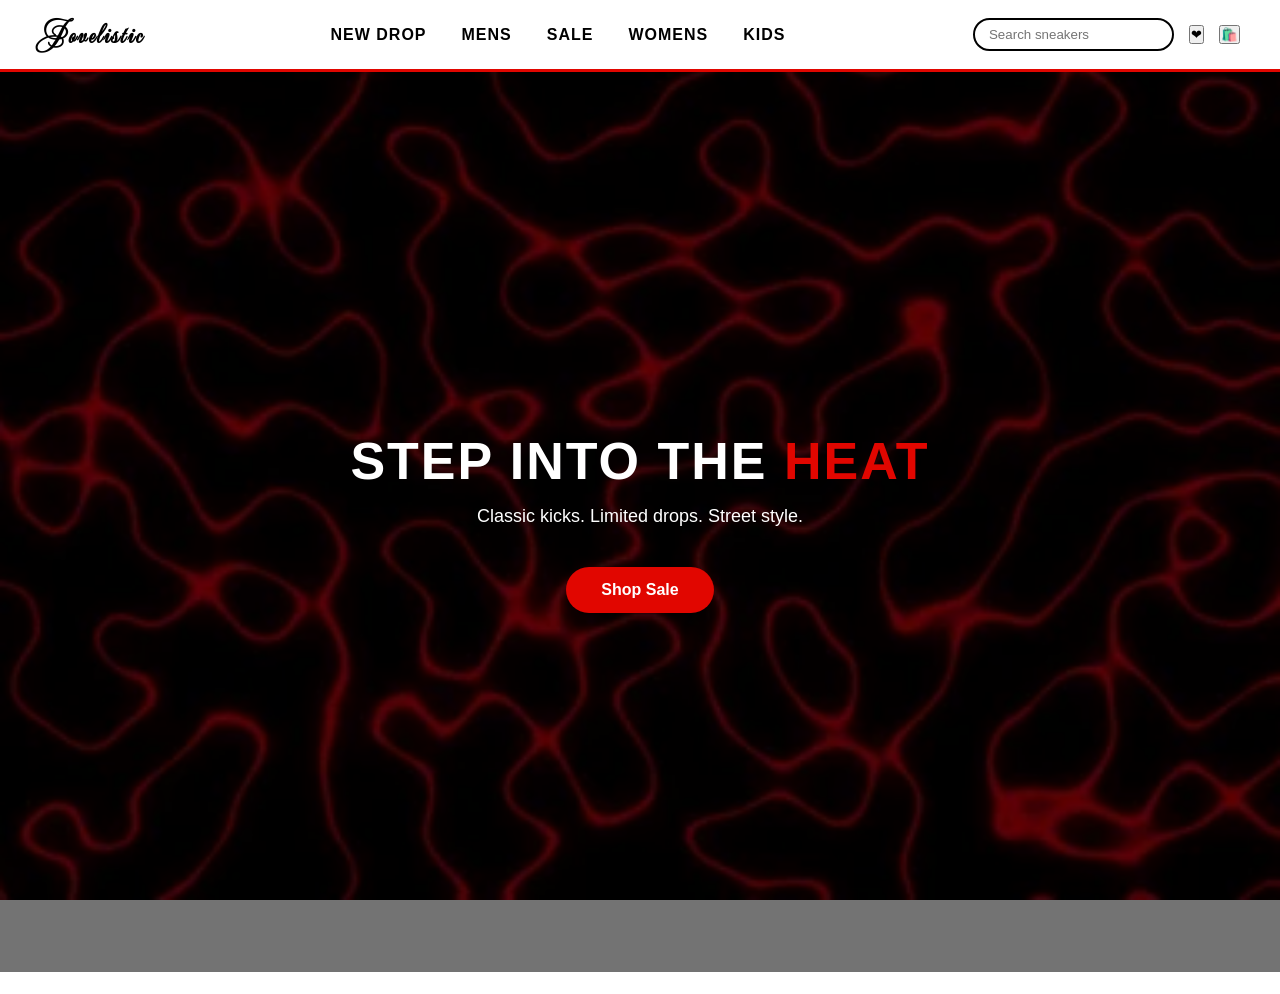
<file: index.html>
<!DOCTYPE html>
<html lang="en">
<head> 
    <meta charset="UTF-8">
    <title>Sneaker Store</title>

    <link rel="preconnect" href="https://fonts.googleapis.com">
    <link rel="preconnect" href="https://fonts.gstatic.com" crossorigin>
    <link href="https://fonts.googleapis.com/css2?family=Mea+Culpa&display=swap" rel="stylesheet">

    <link rel="stylesheet" href="style.css">
</head>

<body>

<header>
    <div class="navbar">
        <div class="logo">Jovelistic</div>

        <nav class="menu">
            <a href="Newdrops.html">New Drop</a>
            <a href="Mens.html">Mens</a>
            <a href="Sales.html">Sale</a>
            <a href="Womens.html">Womens</a>
            <a href="Kids.html">Kids</a>
        </nav>

        <div class="right-section">
            <div class="search-bar">
                <input type="text" placeholder="Search sneakers">
            </div>
            <a href="Fave.html"><button>❤</button></a>
            <a href="Checkout.html"><button>🛍️</button></a>
        </div>
    </div>
</header>

<section class="hero">

    <video autoplay muted loop playsinline class="bg-video">
        <source src="Backgrounds/Videobackground.mp4" type="video/mp4">
    </video>

    <div class="hero-content">
        <h1>STEP INTO THE <span>HEAT</span></h1>
        <p>Classic kicks. Limited drops. Street style.</p>


        <a href="Sales.html">
    <button class="shop-sale-btn">Shop Sale</button>
</a>


    </div>

</section>

<section class="about">
    <div class="card">
        <h3>About Us</h3>
    </div>
</section>

<script src="script.js"></script>
</body>
</html>
</file>
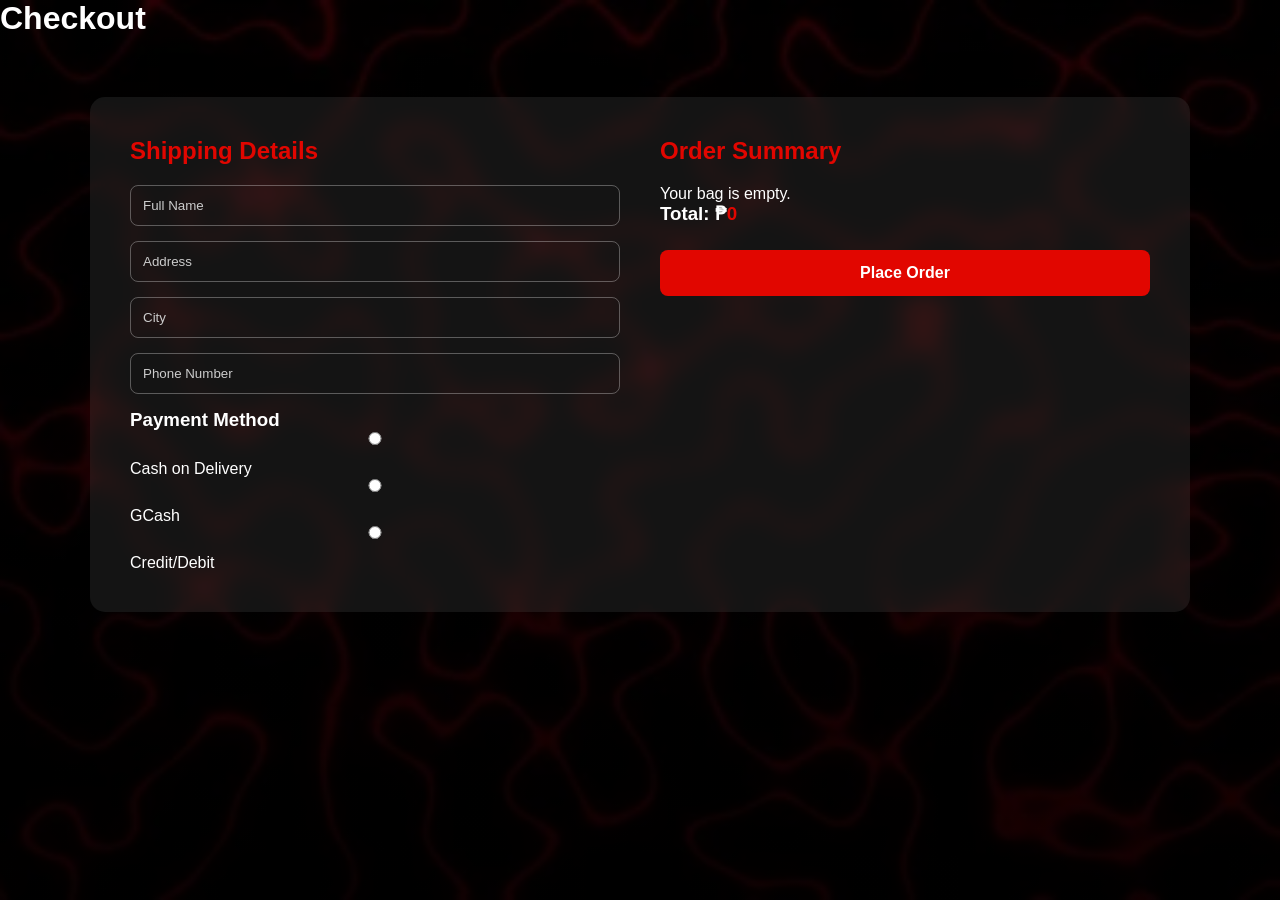
<file: Checkout.html>
<!DOCTYPE html>
<html lang="en">
<head>
    <meta charset="UTF-8">
    <title>Checkout</title>
    <link rel="stylesheet" href="co.css">
</head>

<body data-page="checkout">

<h1>Checkout</h1>

<div class="checkout-container">

    <div class="shipping-form">
        <h2>Shipping Details</h2>

        <input type="text" id="name" placeholder="Full Name">
        <input type="text" id="address" placeholder="Address">
        <input type="text" id="city" placeholder="City">
        <input type="text" id="phone" placeholder="Phone Number">

        <h3>Payment Method</h3>
        <label><input type="radio" name="payment" value="COD"> Cash on Delivery</label>
        <label><input type="radio" name="payment" value="GCash"> GCash</label>
        <label><input type="radio" name="payment" value="Credit/Debit"> Credit/Debit</label>
    </div>

    <div class="order-summary">
        <h2>Order Summary</h2>

        <div id="checkout-items"></div>

        <h3>Total: ₱<span id="checkout-total">0</span></h3>

        <button id="place-order-btn">Place Order</button>
    </div>

</div>

<script src="script.js"></script>
</body>
</html>
</file>
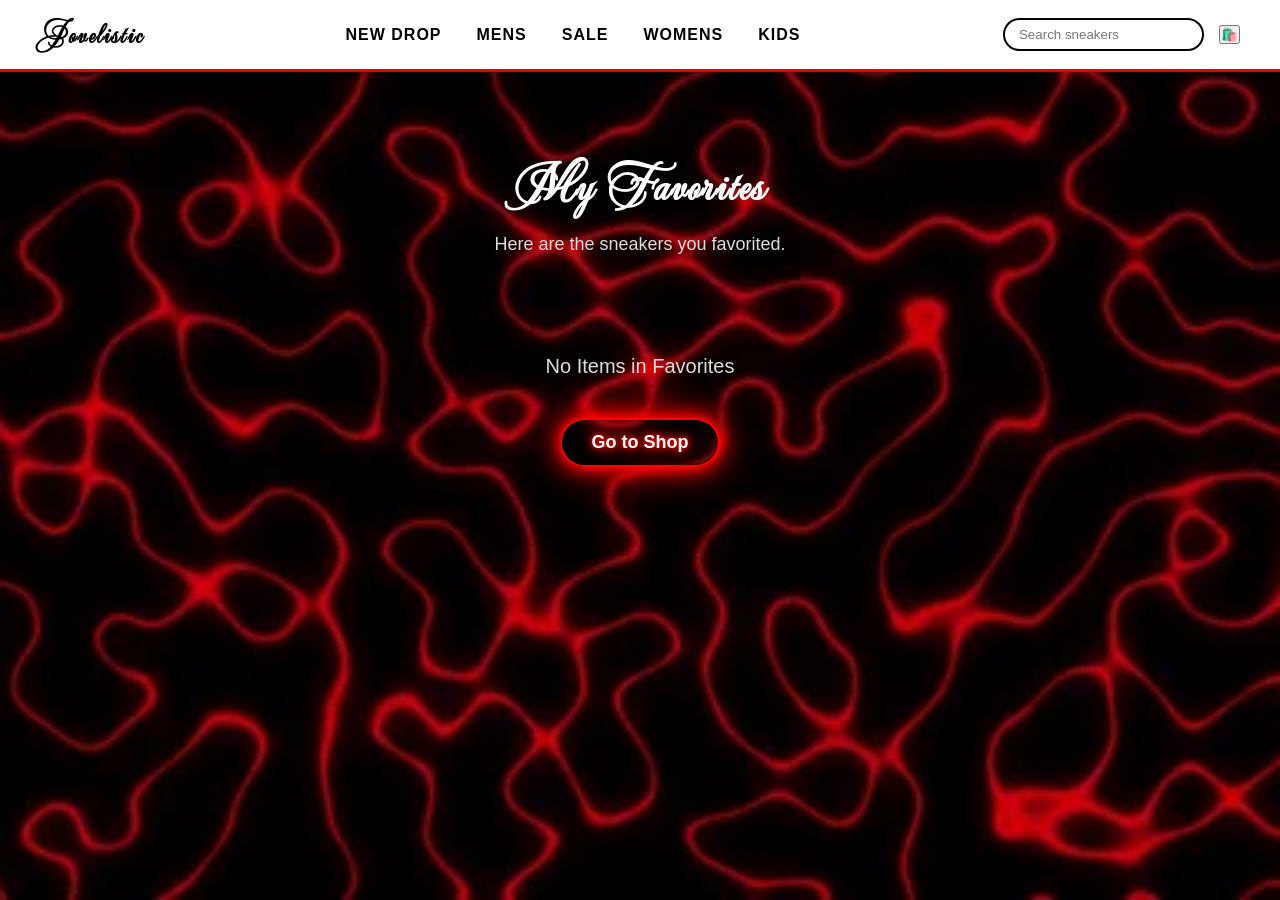
<file: Fave.html>
<!DOCTYPE html>
<html lang="en">
<head>
    <meta charset="UTF-8">
    <title>Favorites - Jovelistic</title>

    <link rel="preconnect" href="https://fonts.googleapis.com">
    <link rel="preconnect" href="https://fonts.gstatic.com" crossorigin>
    <link href="https://fonts.googleapis.com/css2?family=Mea+Culpa&display=swap" rel="stylesheet">
    <link rel="stylesheet" href="style.css">
</head>
<body>

<header>
    <div class="navbar">
        <div class="logo">Jovelistic</div>
        <nav class="menu">
            <a href="Newdrops.html">New Drop</a>
            <a href="Mens.html">Mens</a>
            <a href="Sales.html">Sale</a>
            <a href="Womens.html">Womens</a>
            <a href="Kids.html">Kids</a>
        </nav>
        <div class="right-section">
            <div class="search-bar">
                <input type="text" placeholder="Search sneakers">
            </div>
            
            <a href="Checkout.html"><button>🛍️</button></a>
        </div>
    </div>
</header>

<section class="content">
    <h1>My Favorites</h1>
    <p>Here are the sneakers you favorited.</p>

    <div id="favorites-grid" class="product-grid"></div>

    <div id="empty-message" style="text-align:center; margin-top:40px; display:none;">
        <p style="font-size:20px;">No Items in Favorites</p>
        <a href="index.html" class="go-to-shop-btn">Go to Shop</a>
    </div>
</section>

<script src="script.js"></script>
<script>
document.addEventListener("DOMContentLoaded", () => {
    const favoritesGrid = document.getElementById("favorites-grid");
    const emptyMsg = document.getElementById("empty-message");

    let favorites = JSON.parse(localStorage.getItem("favorites")) || [];

    if(favorites.length === 0){
        emptyMsg.style.display = "block";
    } else {
        favorites.forEach(index => {
            const product = products[index];
            if(product){
                const card = document.createElement("div");
                card.className = "product-card";
                card.innerHTML = `
                    <a href="Product.html?index=${index}">
                        <img src="${product.img}" alt="${product.name}">
                        <h3>${product.name}</h3>
                        <div class="category">${product.category}</div>
                        <div class="price">₱${product.price}</div>
                    </a>
                `;
                favoritesGrid.appendChild(card);
            }
        });
    }
});
</script>

</body>

</html>
</file>
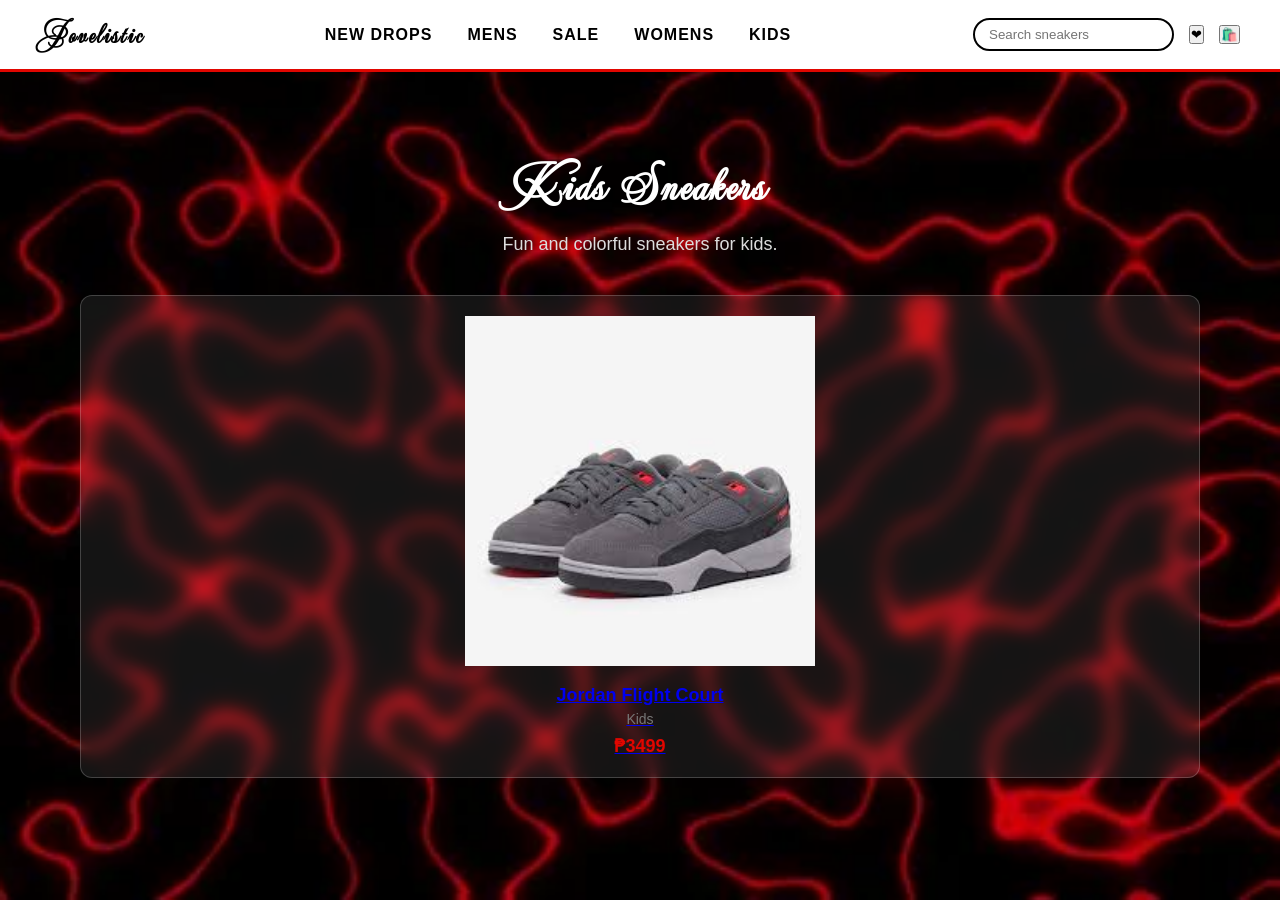
<file: Kids.html>
<!DOCTYPE html>
<html lang="en">
<head>
    <meta charset="UTF-8">
    <title>Kids Sneakers</title>

    <link rel="preconnect" href="https://fonts.googleapis.com">
    <link rel="preconnect" href="https://fonts.gstatic.com" crossorigin>
    <link href="https://fonts.googleapis.com/css2?family=Mea+Culpa&display=swap" rel="stylesheet">

    <link rel="stylesheet" href="style.css">
</head>
<body data-category="Kids">

<header>
    <div class="navbar">
        <div class="logo">Jovelistic</div>

        <nav class="menu">
            <a href="Newdrops.html">New Drops</a>
            <a href="Mens.html">Mens</a>
            <a href="Sales.html">Sale</a>
            <a href="Womens.html">Womens</a>
            <a href="Kids.html">Kids</a>
        </nav>

        <div class="right-section">
            <div class="search-bar">
                <input type="text" placeholder="Search sneakers">
            </div>
            <a href="Fave.html"><button>❤</button></a>
            <a href="Checkout.html"><button>🛍️</button></a>
        </div>
    </div>
</header>

<section class="content">
    <h1>Kids Sneakers</h1>
    <p>Fun and colorful sneakers for kids.</p>
    <div class="product-grid" id="product-grid"></div>
</section>

<script src="script.js"></script>
</body>
</html>
</file>
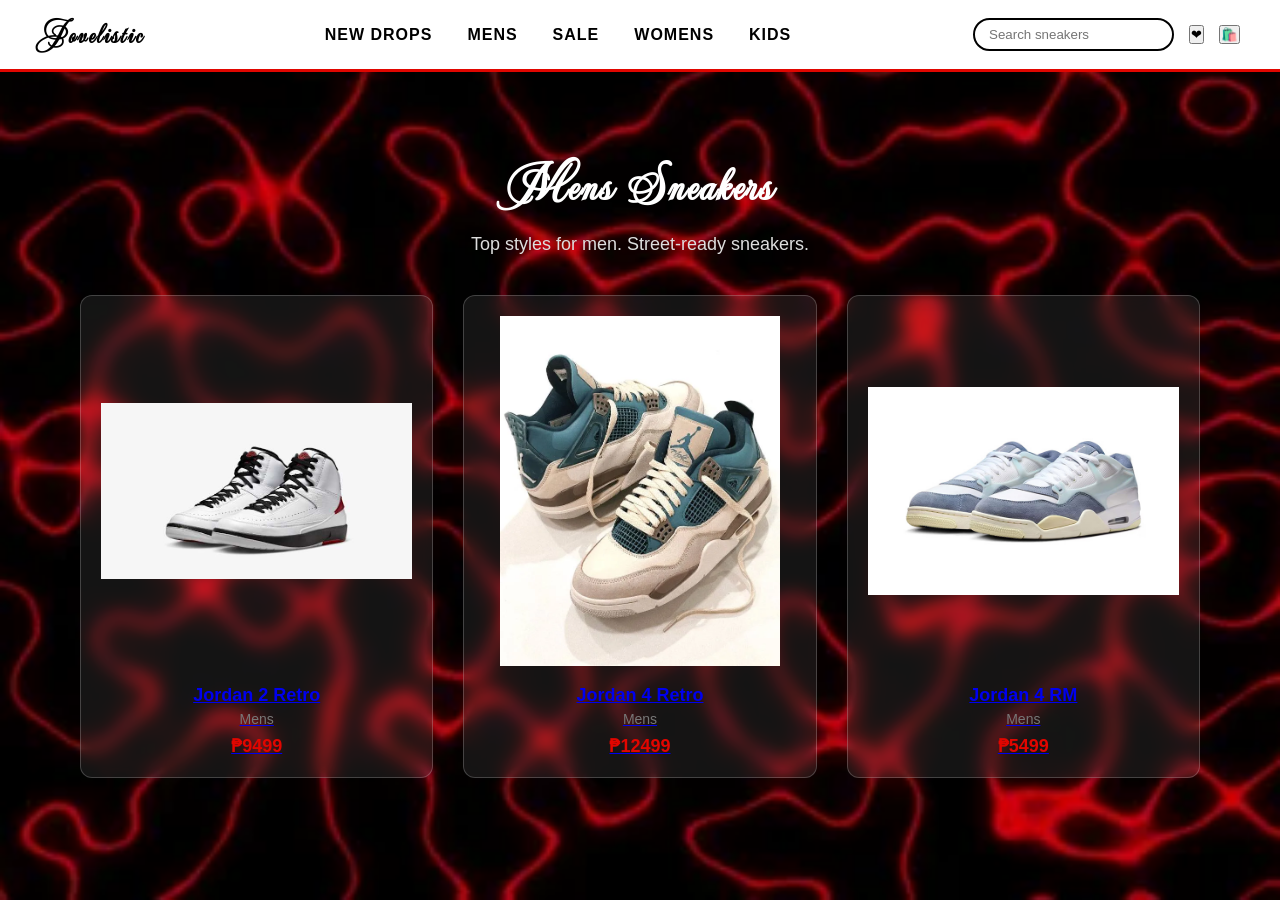
<file: Mens.html>
<!DOCTYPE html>
<html lang="en">
<head>
    <meta charset="UTF-8">
    <title>Mens Sneakers</title>

    <link rel="preconnect" href="https://fonts.googleapis.com">
    <link rel="preconnect" href="https://fonts.gstatic.com" crossorigin>
    <link href="https://fonts.googleapis.com/css2?family=Mea+Culpa&display=swap" rel="stylesheet">

    <link rel="stylesheet" href="style.css">
</head>
<body data-category="Mens">

<header>
    <div class="navbar">
        <div class="logo">Jovelistic</div>

        <nav class="menu">
            <a href="Newdrops.html">New Drops</a>
            <a href="Mens.html">Mens</a>
            <a href="Sales.html">Sale</a>
            <a href="Womens.html">Womens</a>
            <a href="Kids.html">Kids</a>
        </nav>

        <div class="right-section">
            <div class="search-bar">
                <input type="text" placeholder="Search sneakers">
            </div>
            <a href="Fave.html"><button>❤</button></a>
            <a href="Checkout.html"><button>🛍️</button></a>
        </div>
    </div>
</header>

<section class="content">
    <h1>Mens Sneakers</h1>
    <p>Top styles for men. Street-ready sneakers.</p>
    <div class="product-grid" id="product-grid"></div>
</section>

<script src="script.js"></script>
</body>
</html>
</file>
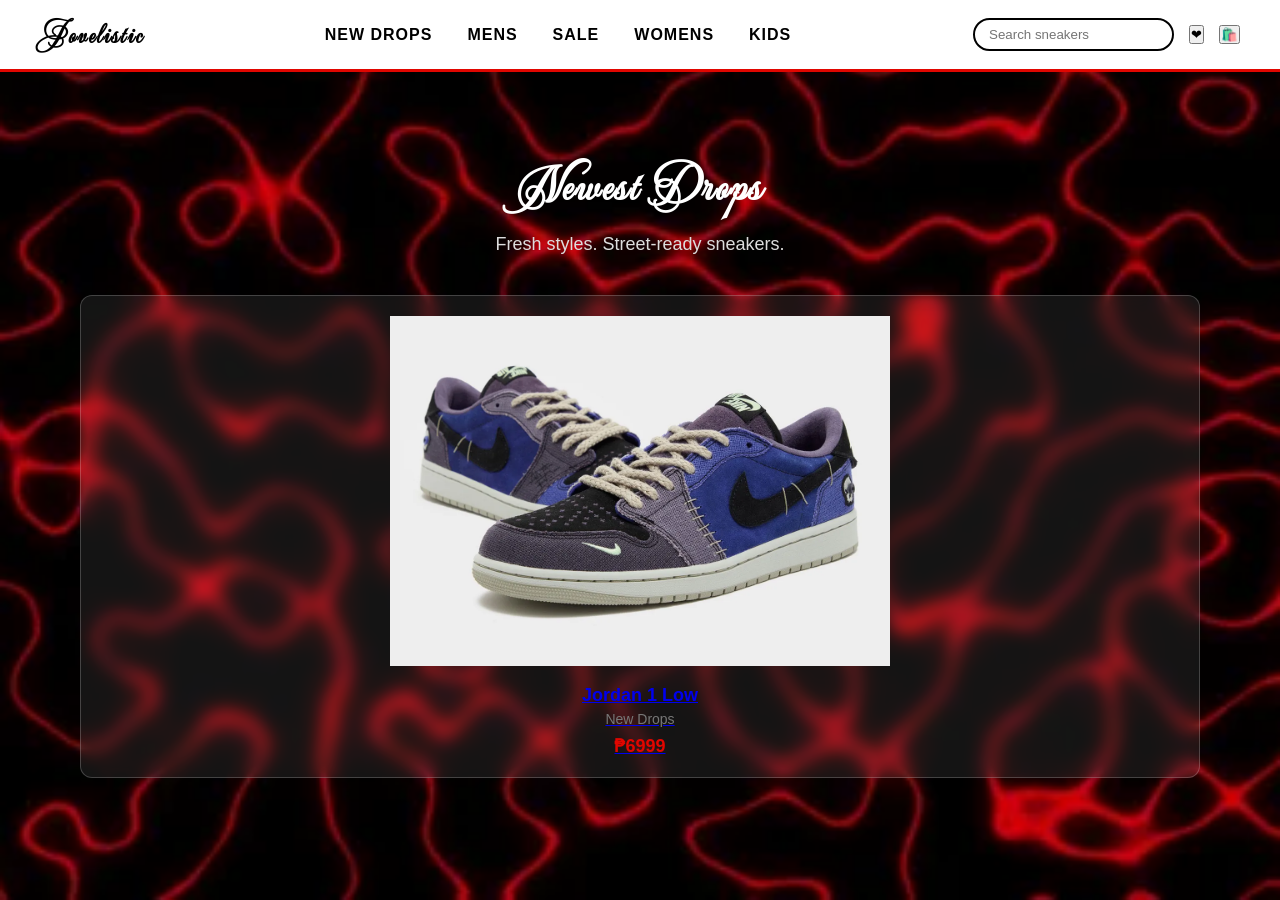
<file: Newdrops.html>
<!DOCTYPE html>
<html lang="en">
<head>
    <meta charset="UTF-8">
    <title>New Drops</title>

    <link rel="preconnect" href="https://fonts.googleapis.com">
    <link rel="preconnect" href="https://fonts.gstatic.com" crossorigin>
    <link href="https://fonts.googleapis.com/css2?family=Mea+Culpa&display=swap" rel="stylesheet">

    <link rel="stylesheet" href="style.css">
</head>
<body data-category="New Drops">

<header>
    <div class="navbar">
        <div class="logo">Jovelistic</div>

        <nav class="menu">
            <a href="Newdrops.html">New Drops</a>
            <a href="Mens.html">Mens</a>
            <a href="Sales.html">Sale</a>
            <a href="Womens.html">Womens</a>
            <a href="Kids.html">Kids</a>
        </nav>

        <div class="right-section">
            <div class="search-bar">
                <input type="text" placeholder="Search sneakers">
            </div>
            <a href="Fave.html"><button>❤</button></a>
            <a href="Checkout.html"><button>🛍️</button></a>
        </div>
    </div>
</header>

<section class="content">
    <h1>Newest Drops</h1>
    <p>Fresh styles. Street-ready sneakers.</p>
    <div class="product-grid" id="product-grid"></div>
</section>

<script src="script.js"></script>
</body>
</html>
</file>
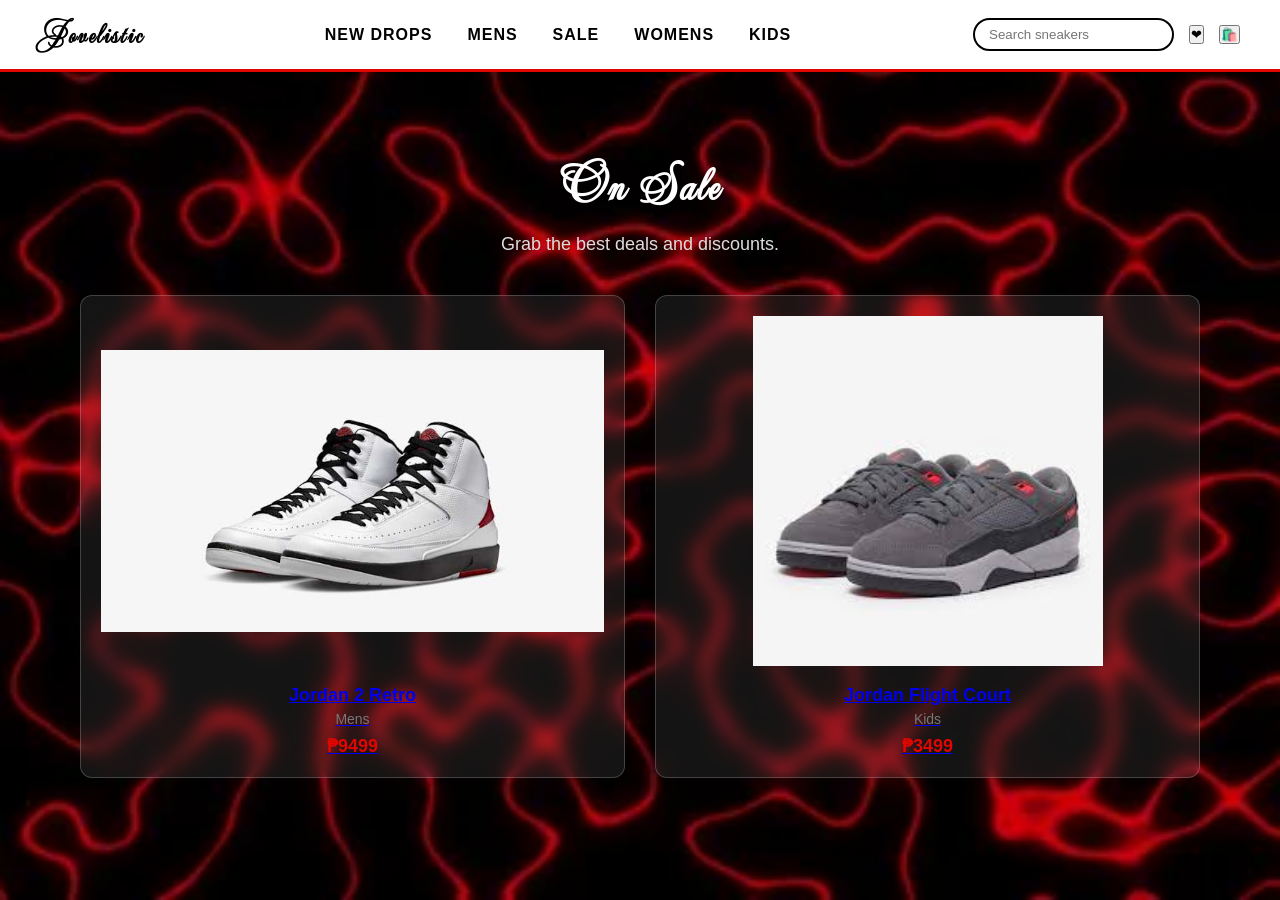
<file: Sales.html>
<!DOCTYPE html>
<html lang="en">
<head>
    <meta charset="UTF-8">
    <title>Sale Sneakers</title>

    <link rel="preconnect" href="https://fonts.googleapis.com">
    <link rel="preconnect" href="https://fonts.gstatic.com" crossorigin>
    <link href="https://fonts.googleapis.com/css2?family=Mea+Culpa&display=swap" rel="stylesheet">

    <link rel="stylesheet" href="style.css">
</head>
<body data-category="Sale">

<header>
    <div class="navbar">
        <div class="logo">Jovelistic</div>

        <nav class="menu">
            <a href="Newdrops.html">New Drops</a>
            <a href="Mens.html">Mens</a>
            <a href="Sales.html">Sale</a>
            <a href="Womens.html">Womens</a>
            <a href="Kids.html">Kids</a>
        </nav>

        <div class="right-section">
            <div class="search-bar">
                <input type="text" placeholder="Search sneakers">
            </div>
            <a href="Fave.html"><button>❤</button></a>
            <a href="Checkout.html"><button>🛍️</button></a>
        </div>
    </div>
</header>

<section class="content">
    <h1>On Sale</h1>
    <p>Grab the best deals and discounts.</p>
    <div class="product-grid" id="product-grid"></div>
</section>

<script src="script.js"></script>
</body>
</html>
</file>
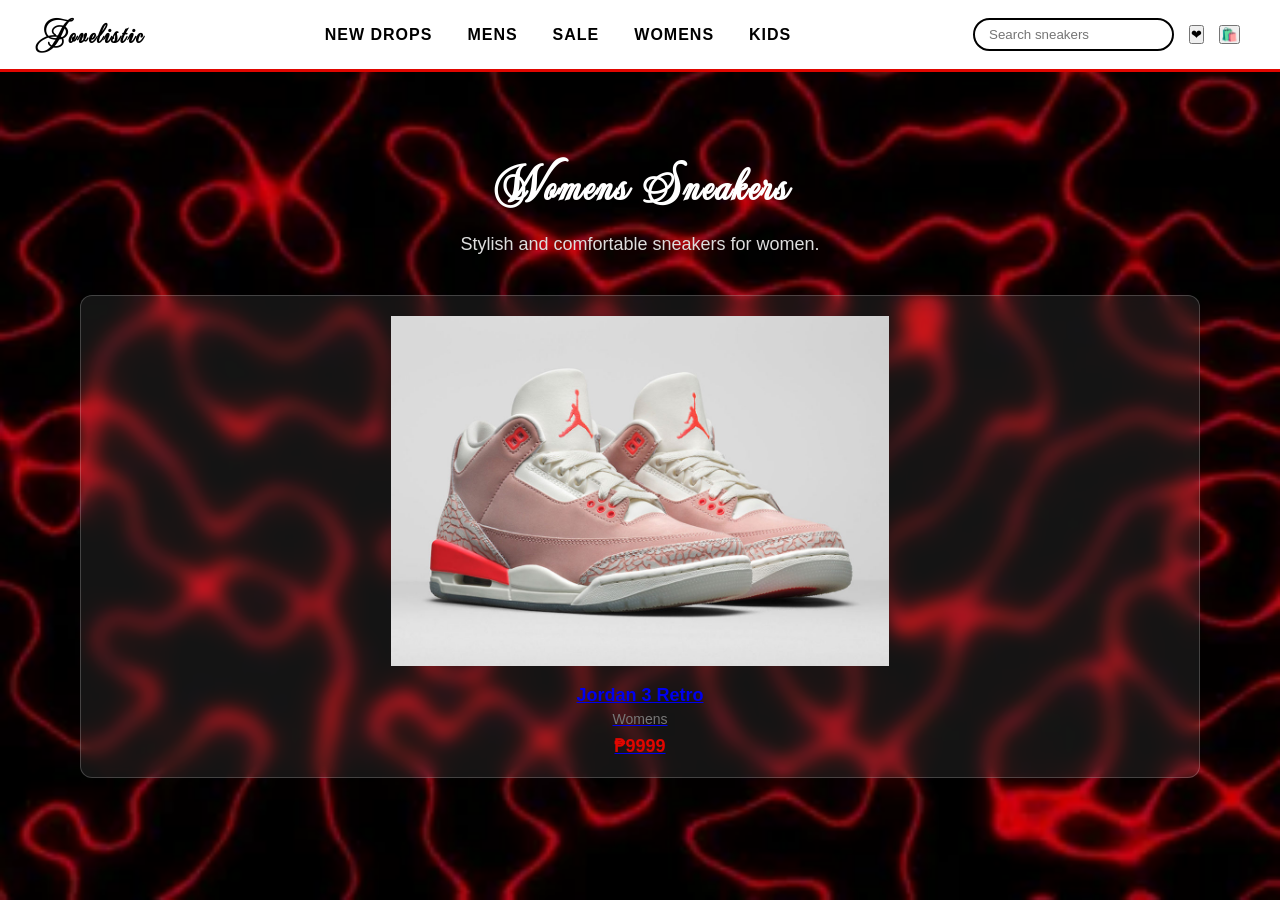
<file: Womens.html>
<!DOCTYPE html>
<html lang="en">
<head>
    <meta charset="UTF-8">
    <title>Womens Sneakers</title>

    <link rel="preconnect" href="https://fonts.googleapis.com">
    <link rel="preconnect" href="https://fonts.gstatic.com" crossorigin>
    <link href="https://fonts.googleapis.com/css2?family=Mea+Culpa&display=swap" rel="stylesheet">

    <link rel="stylesheet" href="style.css">
</head>
<body data-category="Womens">

<header>
    <div class="navbar">
        <div class="logo">Jovelistic</div>

        <nav class="menu">
            <a href="Newdrops.html">New Drops</a>
            <a href="Mens.html">Mens</a>
            <a href="Sales.html">Sale</a>
            <a href="Womens.html">Womens</a>
            <a href="Kids.html">Kids</a>
        </nav>

        <div class="right-section">
            <div class="search-bar">
                <input type="text" placeholder="Search sneakers">
            </div>
            <a href="Fave.html"><button>❤</button></a>
            <a href="Checkout.html"><button>🛍️</button></a>
        </div>
    </div>
</header>

<section class="content">
    <h1>Womens Sneakers</h1>
    <p>Stylish and comfortable sneakers for women.</p>
    <div class="product-grid" id="product-grid"></div>
</section>

<script src="script.js"></script>
</body>
</html>
</file>
<file: style.css>
* {
    margin: 0;
    padding: 0;
    box-sizing: border-box;
    font-family: Arial, Helvetica, sans-serif;
}

body {
    min-height: 100vh;
    background-image: url("Backgrounds/Image.webp");
    background-size: cover;         
    background-position: center;     
    background-repeat: no-repeat;   
    background-attachment: fixed;   
    color: white;
}


header {
    background-color: #ffffff;
    border-bottom: 3px solid #e10600;
    padding: 15px 40px;
    position: relative;
    z-index: 100;
}

.navbar {
    display: flex;
    align-items: center;
    justify-content: space-between;
}

.logo {
    font-family: "Mea Culpa", cursive;
    font-size: 28px;
    font-weight: 900;
    letter-spacing: 2px;
    color: #000;
    cursor: pointer;
}

.menu {
    display: flex;
    gap: 35px;
}

.menu a {
    text-decoration: none;
    color: #000;
    font-weight: 700;
    text-transform: uppercase;
    letter-spacing: 1px;
    transition: 0.3s;
}

.menu a:hover {
    color: #e10600;
}

.right-section {
    display: flex;
    align-items: center;
    gap: 15px;
}

.search-bar input {
    padding: 7px 14px;
    border: 2px solid #000;
    border-radius: 20px;
    outline: none;
}

.heart, .bag {
    font-size: 22px;
    cursor: pointer;
}

.heart { color: #e10600; }
.bag { color: #000; }

.hero {
    position: relative;
    height: 100vh;
    overflow: hidden;
    display: flex;
    align-items: center;
    justify-content: center;
    text-align: center;
    color: white;
}

.bg-video {
    position: absolute;
    top: 0;
    left: 0;
    width: 100%;
    height: 100%;
    object-fit: cover;
    z-index: -2;
}

.hero::after {
    content: "";
    position: absolute;
    inset: 0;
    background: rgba(0, 0, 0, 0.55);
    z-index: -1;
}

.hero-content {
    position: relative;
    z-index: 1;
    max-width: 800px;
    padding: 20px;
}

.hero h1 {
    font-size: 52px;
    letter-spacing: 2px;
    margin-bottom: 15px;
}

.hero span {
    color: #e10600;
}

.hero p {
    font-size: 18px;
    margin-bottom: 40px;
}

.hero button {
    background-color: #e10600;
    color: #fff;
    border: none;
    padding: 14px 35px;
    font-size: 16px;
    font-weight: bold;
    cursor: pointer;
    border-radius: 30px;
    transition: 0.3s ease;
}

.hero button:hover {
    background-color: #b00400;
    transform: scale(1.05);
}

.product-grid {
    display: grid;
    grid-template-columns: repeat(3, 1fr);
    gap: 30px;
    padding: 40px;
}

.product-card {
    border: 1px solid rgba(255, 255, 255, 0.2);
    border-radius: 12px;
    padding: 20px;
    transition: 0.3s ease;
    background: rgba(255, 255, 255, 0.08); 
    backdrop-filter: blur(8px); 
    color: white; 
}

.product-card:hover {
    transform: translateY(-6px);
    box-shadow: 0 12px 25px rgba(0,0,0,0.15);
}

.product-card img {
    width: 100%;
    height: 350px;
    object-fit: contain;
    margin-bottom: 15px;
}

.product-card h3 {
    font-size: 18px;
    margin-bottom: 5px;
}

.product-card .category {
    font-size: 14px;
    color: #777;
}

.product-card .price {
    font-size: 18px;
    font-weight: bold;
    color: #e10600;
    margin-top: 8px;
}

.product-preview {
    padding: 100px 40px;
}

.preview-container {
    display: flex;
    gap: 60px;
    align-items: center;
    justify-content: center;
    flex-wrap: wrap;
}

.preview-image img {
    width: 400px;
    border-radius: 15px;
}

.preview-details {
    max-width: 500px;
}

.preview-details h1 {
    font-size: 36px;
    margin-bottom: 10px;
}

.preview-details h2 {
    font-size: 28px;
    color: #e10600;
    margin-bottom: 20px;
}

.preview-details .description {
    font-size: 16px;
    margin-bottom: 30px;
    line-height: 1.6;
}

.sizes button,
.size-btn {
    margin: 5px;
    padding: 10px 18px;
    border: 1px solid white;
    background: transparent;
    color: white;
    cursor: pointer;
    border-radius: 5px;
    transition: 0.3s;
}

.sizes button:hover,
.size-btn:hover,
.size-btn.active {
    background: #e10600;
    border-color: #e10600;
    color: white;
}

.preview-buttons {
    display: flex;
    gap: 15px;
    margin-top: 20px;
}

#add-to-cart,
#back-btn {
    background-color: #e10600;
    color: white;               
    border: none;              
    padding: 12px 25px;         
    font-size: 16px;           
    font-weight: bold;
    cursor: pointer;
    border-radius: 8px;         
    transition: 0.3s;
}

#add-to-cart:hover,
#back-btn:hover {
    background-color: #b00400;
    transform: scale(1.05);
}

#favorite-btn {
    background-color: transparent;
    color: white;
    font-size: 24px;
    border: 2px solid white;
    border-radius: 8px;
    padding: 8px 16px;
    cursor: pointer;
    margin-top: 15px;
    transition: 0.3s;
}

#favorite-btn.active {
    background-color: #e10600;
    color: white;
    border-color: #e10600;
}

#favorite-btn:hover {
    background-color: #b00400;
    color: white;
}

.bag-item,
.checkout-item {
    display: flex;
    align-items: center;
    gap: 20px;
    padding: 15px 10px;
    border-bottom: 1px solid rgba(255,255,255,0.2);
    flex-wrap: wrap;
}

.bag-item img,
.checkout-item img {
    width: 100px;
    height: 100px;
    object-fit: contain;
    border-radius: 8px;
    flex-shrink: 0;
}

.bag-item > div,
.checkout-item > div {
    flex: 1;
    min-width: 150px;
}

.bag-item strong,
.checkout-item strong {
    font-size: 18px;
    display: block;
    margin-bottom: 5px;
}

.qty-controls {
    display: flex;
    align-items: center;
    gap: 8px;
    margin-top: 5px;
}

.qty-controls button {
    padding: 4px 10px;
    border: none;
    background: #e10600;
    color: white;
    border-radius: 4px;
    cursor: pointer;
    transition: 0.2s;
}

.qty-controls button:hover {
    background: #b00400;
}

.remove-btn {
    background: transparent;
    border: 2px solid #e10600;
    color: #e10600;
    padding: 6px 12px;
    border-radius: 6px;
    cursor: pointer;
    transition: 0.3s;
}

.remove-btn:hover {
    background: #e10600;
    color: white;
}

#bag-total, #checkout-total {
    font-size: 20px;
    font-weight: bold;
    color: #e10600;
}

.content {
    max-width: 1200px;     
    margin: 80px auto;     
    padding: 0 20px;        
    text-align: center;    
}

.content h1 {
    font-size: 48px;
    font-family: 'Mea Culpa', cursive;
    color: #ffffff;
    margin-bottom: 15px;
    letter-spacing: 2px;
}

.content p {
    font-size: 18px;
    color: #ddd;
    margin-bottom: 40px;
}


.product-grid {
    max-width: 1200px;     
    margin: 0 auto 60px;    
    display: grid;
    grid-template-columns: repeat(auto-fit, minmax(250px, 1fr));
    gap: 30px;
    padding: 0 20px;
}

@media (max-width: 900px) {
    .product-grid {
        grid-template-columns: repeat(2, 1fr);
    }

    .hero h1 {
        font-size: 38px;
    }
}

@media (max-width: 600px) {
    .product-grid {
        grid-template-columns: 1fr;
    }

    .hero h1 {
        font-size: 30px;
    }

    .preview-image img {
        width: 100%;
    }

    .preview-details {
        max-width: 100%;
    }
}

.go-to-shop-btn {
    display: inline-block;
    padding: 12px 30px;
    font-size: 18px;
    font-weight: bold;
    color: #ffffff;                  
    background-color: transparent;   
    border: 2px solid #ff0000;        
    border-radius: 30px;
    cursor: pointer;
    text-decoration: none;
    text-align: center;
    transition: 0.3s ease;
    text-shadow:
        0 0 5px #ff0000,
        0 0 10px #ff0000,
        0 0 20px #ff0000;            
    box-shadow:
        0 0 10px #ff0000,
        0 0 20px #ff0000,
        0 0 40px #ff0000;             
}

.go-to-shop-btn:hover {
    color: #ffffff;
    background-color: rgba(255, 0, 0, 0.1); 
    box-shadow:
        0 0 20px #ff0000,
        0 0 40px #ff0000,
        0 0 60px #ff0000;
    transform: scale(1.05);          
}
</file>
<file: co.css>
* {
    margin: 0;
    padding: 0;
    box-sizing: border-box;
    font-family: Arial, Helvetica, sans-serif;
}

/* ===== BODY ===== */
body {
    min-height: 100vh;
    background: linear-gradient(rgba(0,0,0,0.8), rgba(0,0,0,0.9)),
                url("Backgrounds/Image.webp");
    background-size: cover;
    background-position: center;
    background-attachment: fixed;
    color: white;
}

/* ===== PAGE TITLE ===== */
.page-title {
    text-align: center;
    margin-top: 80px;
    font-size: 32px;
    letter-spacing: 2px;
}

/* ===== CHECKOUT CONTAINER ===== */
.checkout-container {
    max-width: 1100px;
    margin: 60px auto;
    padding: 40px;
    display: flex;
    gap: 40px;
    background: rgba(255,255,255,0.08);
    backdrop-filter: blur(10px);
    border-radius: 15px;
    flex-wrap: wrap;
}

/* ===== SHIPPING FORM ===== */
.shipping-form {
    flex: 1;
    min-width: 300px;
}

.shipping-form h2 {
    margin-bottom: 20px;
    color: #e10600;
}

.shipping-form input {
    width: 100%;
    padding: 12px;
    margin-bottom: 15px;
    border-radius: 8px;
    border: 1px solid rgba(255,255,255,0.3);
    background: transparent;
    color: white;
    outline: none;
}

.shipping-form input::placeholder {
    color: #ccc;
}

/* ===== PAYMENT METHOD ===== */
.payment-method {
    margin-top: 20px;
}

.payment-method h3 {
    margin-bottom: 15px;
    color: #e10600;
}

/* Align radio buttons properly */
.payment-option {
    display: flex;
    align-items: center;
    gap: 10px;
    margin-bottom: 12px;
    padding: 10px;
    border-radius: 8px;
    cursor: pointer;
    transition: 0.3s;
}

.payment-option:hover {
    background: rgba(255,255,255,0.1);
}

.payment-option input {
    accent-color: #e10600;
    cursor: pointer;
}

.payment-option label {
    cursor: pointer;
}

/* ===== ORDER SUMMARY ===== */
.order-summary {
    flex: 1;
    min-width: 300px;
}

.order-summary h2 {
    margin-bottom: 20px;
    color: #e10600;
}

.checkout-item {
    display: flex;
    justify-content: space-between;
    padding: 12px 0;
    border-bottom: 1px solid rgba(255,255,255,0.2);
}

.total-section {
    text-align: right;
    margin-top: 20px;
    font-size: 20px;
}

#checkout-total {
    font-weight: bold;
    color: #e10600;
}

/* ===== PLACE ORDER BUTTON ===== */
#place-order-btn {
    width: 100%;
    margin-top: 25px;
    padding: 14px;
    background: #e10600;
    border: none;
    color: white;
    font-size: 16px;
    font-weight: bold;
    border-radius: 8px;
    cursor: pointer;
    transition: 0.3s ease;
}

#place-order-btn:hover {
    background: #b00400;
    transform: scale(1.03);
}
</file>
